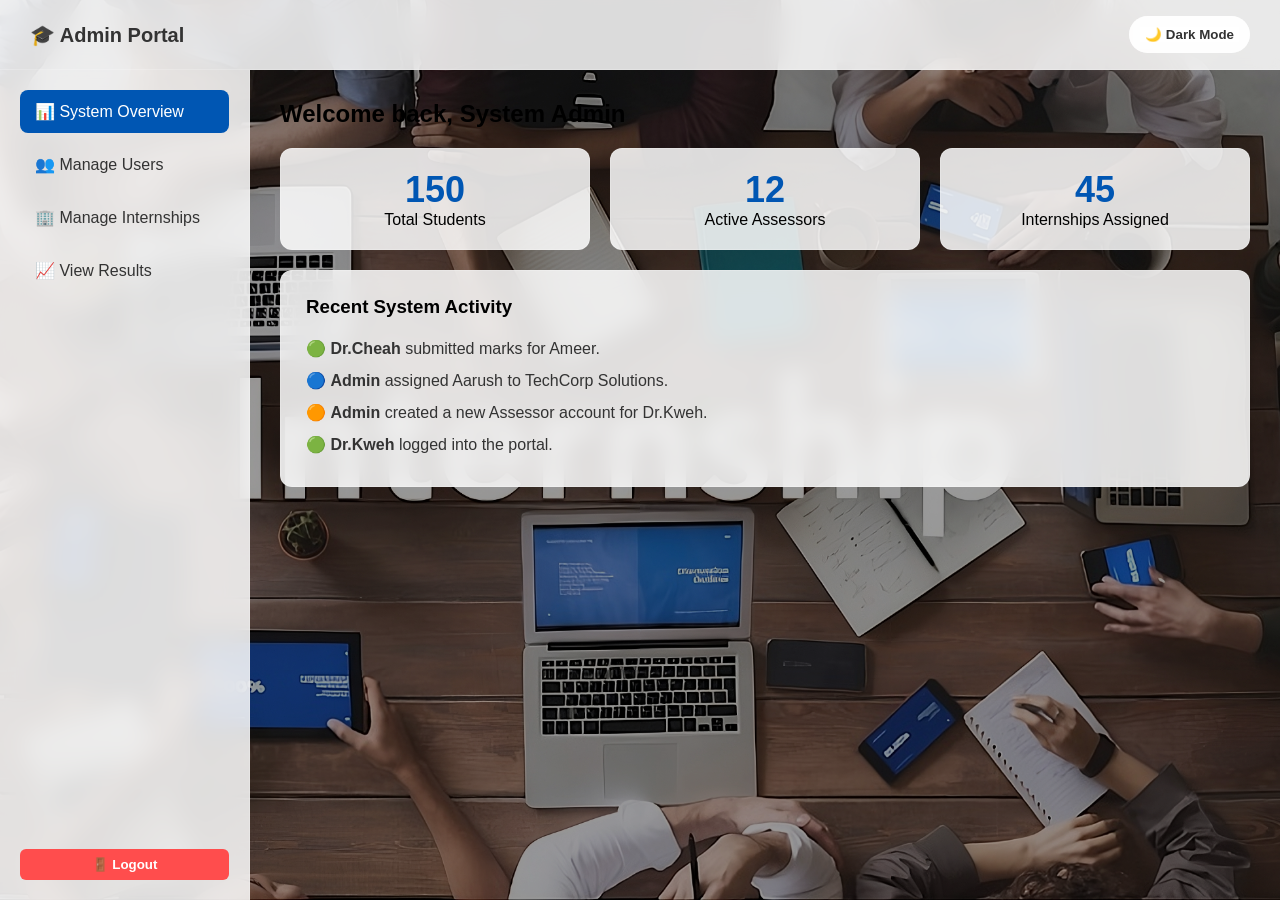
<file: Front-End Development/admin_dashboard.html>
<!DOCTYPE html>
<html lang="en">
<head>
    <meta charset="UTF-8">
    <meta name="viewport" content="width=device-width, initial-scale=1.0">
    <title>Admin Dashboard - Internship Management</title>
    <link rel="stylesheet" href="CSS/style.css">
</head>
<body class="dashboard-body">

    <nav class="top-nav">
        <div class="nav-logo">🎓 Admin Portal</div>
        <div class="nav-right-controls">
            <button id="themeToggle" class="theme-btn dashboard-theme-btn">🌙 Dark Mode</button>
            
        </div>
    </nav>

    <div class="dashboard-container">
        <aside class="sidebar">
            <button class="tab-btn active" onclick="openTab('dashboardHome')">📊 System Overview</button>
            <button class="tab-btn" onclick="openTab('userManage')">👥 Manage Users</button>
            <button class="tab-btn" onclick="openTab('internManage')">🏢 Manage Internships</button>
            <button class="tab-btn" onclick="openTab('viewResults')">📈 View Results</button>

            <button class="logout-btn sidebar-logout" onclick="window.location.href='Login_Page.html'">🚪 Logout</button>
        </aside>

        <main class="content-area">
            
            <section id="dashboardHome" class="tab-content active-tab">
                <h2>Welcome back, System Admin</h2>
                <div class="kpi-grid">
                    <div class="kpi-card"><h3>150</h3><p>Total Students</p></div>
                    <div class="kpi-card"><h3>12</h3><p>Active Assessors</p></div>
                    <div class="kpi-card"><h3>45</h3><p>Internships Assigned</p></div>
                </div>
                
                <div class="glass-panel" style="margin-top: 20px;">
                    <h3>Recent System Activity</h3>
                    <ul style="list-style: none; padding-top: 15px; color: var(--text-main); line-height: 2;">
                        <li>🟢 <strong>Dr.Cheah</strong> submitted marks for Ameer.</li>
                        <li>🔵 <strong>Admin</strong> assigned Aarush to TechCorp Solutions.</li>
                        <li>🟠 <strong>Admin</strong> created a new Assessor account for Dr.Kweh.</li>
                        <li>🟢 <strong>Dr.Kweh</strong> logged into the portal.</li>
                    </ul>
                </div>
            </section>

            <section id="userManage" class="tab-content">
                <h2>Manage System Users</h2>
                <p style="color: var(--text-muted); margin-bottom: 15px;">Add, update, or delete Student and Assessor profiles.</p>
                
                <div class="dashboard-grid">
                    <div class="glass-panel">
                        <h3>➕ Add New Student</h3>
                        <form class="grid-form" id="addStudentForm">
                            <div class="input-group">
                                <label>Student ID</label>
                                <input type="text" placeholder="e.g. 1044123">
                            </div>
                            <div class="input-group">
                                <label>Student Name</label>
                                <input type="text" placeholder="Full Name">
                            </div>
                            <div class="input-group">
                                <label>Programme</label>
                                <input type="text" placeholder="e.g. Software Eng.">
                            </div>
                            <button type="submit" class="login-btn">Save Student</button>
                        </form>

                        <h3>➕ Create Assessor Account</h3>
                        <form class="grid-form" id="addAssessorForm">
                            <div class="input-group">
                                <label>Assessor Name</label>
                                <input type="text" placeholder="e.g. Dr. Alan Turing">
                            </div>
                            <div class="input-group">
                                <label>Email / Username</label>
                                <input type="text" placeholder="alan@university.edu">
                            </div>
                            <button type="submit" class="login-btn">Create Account</button>
                        </form>
                    </div>

                    <div class="glass-panel" style="overflow-y: auto; max-height: 500px;">
                        <h3>Registered Students</h3>
                        <table class="data-table">
                            <thead><tr><th>ID</th><th>Name</th><th>Programme</th><th>Action</th></tr></thead>
                            <tbody>
                                <tr><td>1001</td><td>Alice Johnson</td><td>Software Eng.</td><td><button>✏️</button> <button>🗑️</button></td></tr>
                                <tr><td>1002</td><td>Bob Williams</td><td>Computer Sci.</td><td><button>✏️</button> <button>🗑️</button></td></tr>
                                <tr><td>1003</td><td>Charlie Brown</td><td>Data Sci.</td><td><button>✏️</button> <button>🗑️</button></td></tr>
                            </tbody>
                        </table>

                        <h3 style="margin-top: 30px;">Authorized Assessors</h3>
                        <table class="data-table">
                            <thead><tr><th>ID</th><th>Name</th><th>Email</th></tr></thead>
                            <tbody>
                                <tr><td>A01</td><td>Dr. Smith</td><td>smith@univ.edu</td></tr>
                                <tr><td>A02</td><td>Dr. Lee</td><td>lee@univ.edu</td></tr>
                            </tbody>
                        </table>
                    </div>
                </div>
            </section>

            <section id="internManage" class="tab-content">
                <h2>Internship Assignments</h2>
                
                <div class="dashboard-grid">
                    <div class="glass-panel">
                        <h3>🔗 Assign Student to Assessor</h3>
                        <form class="grid-form" id="assignInternshipForm">
                            <div class="input-group">
                                <label>Select Student</label>
                                <input type="text" placeholder="Search Student ID...">
                            </div>
                            
                            <div class="input-group">
                                <label>Assign Assessor</label>
                                <div style="display: flex; gap: 10px;">
                                    <input type="text" id="assignAssessorInput" placeholder="Assessor Name..." style="flex-grow: 1;">
                                    <button type="button" id="smartAssignBtn" class="theme-btn" style="position: static; padding: 12px; margin: 0;" title="Auto-Suggest Best Assessor">✨</button>
                                </div>
                                <small id="smartAssignReason" style="color: #23d5ab; display: none; margin-top: 8px; font-weight: bold; font-size: 12px;"></small>
                            </div>

                            <div class="input-group" style="grid-column: span 2;">
                                <label>Internship Company Name</label>
                                <input type="text" placeholder="e.g. TechCorp Solutions">
                            </div>
                            <button type="submit" class="login-btn">Confirm Assignment</button>
                        </form>
                    </div>

                    <div class="glass-panel">
                        <h3>Current Assignments</h3>
                        <table class="data-table">
                            <thead><tr><th>Student</th><th>Company</th><th>Assessor</th></tr></thead>
                            <tbody>
                                <tr><td>Alice J.</td><td>Google</td><td>Dr. Smith</td></tr>
                                <tr><td>Bob W.</td><td>Microsoft</td><td>Dr. Lee</td></tr>
                                <tr><td>Charlie B.</td><td>Amazon</td><td>Dr. Smith</td></tr>
                            </tbody>
                        </table>
                    </div>
                </div>
            </section>

            <section id="viewResults" class="tab-content">
                <h2>Student Results Overview</h2>
                <div class="glass-panel">
                    <div class="input-group" style="margin-bottom: 20px;">
                        <input type="text" id="searchBar" placeholder="🔍 Live search by Student ID or Name..." onkeyup="filterTable()">
                    </div>
                    
                    <table class="data-table" id="resultsTable">
                        <thead>
                            <tr>
                                <th>Student ID</th>
                                <th>Name</th>
                                <th>Company</th>
                                <th>Assessor</th>
                                <th>Final Score</th>
                            </tr>
                        </thead>
                        <tbody>
                            <tr><td>1001</td><td>Alice Johnson</td><td>Google</td><td>Dr. Smith</td><td>85%</td></tr>
                            <tr><td>1002</td><td>Bob Williams</td><td>Microsoft</td><td>Dr. Lee</td><td>92%</td></tr>
                            <tr><td>1003</td><td>Charlie Brown</td><td>Amazon</td><td>Dr. Smith</td><td>78%</td></tr>
                        </tbody>
                    </table>
                </div>
                <button type="button" class="login-btn" id="exportCsvBtn" style="margin-top: 20px; width: auto; padding: 10px 20px; display: inline-flex; align-items: center; gap: 8px;">📥 Export Data to CSV
                </button>
            </section>

        </main>
    </div>

    <script src="JAVASCRIPT/script.js"></script>
</body>
</html>
</file>
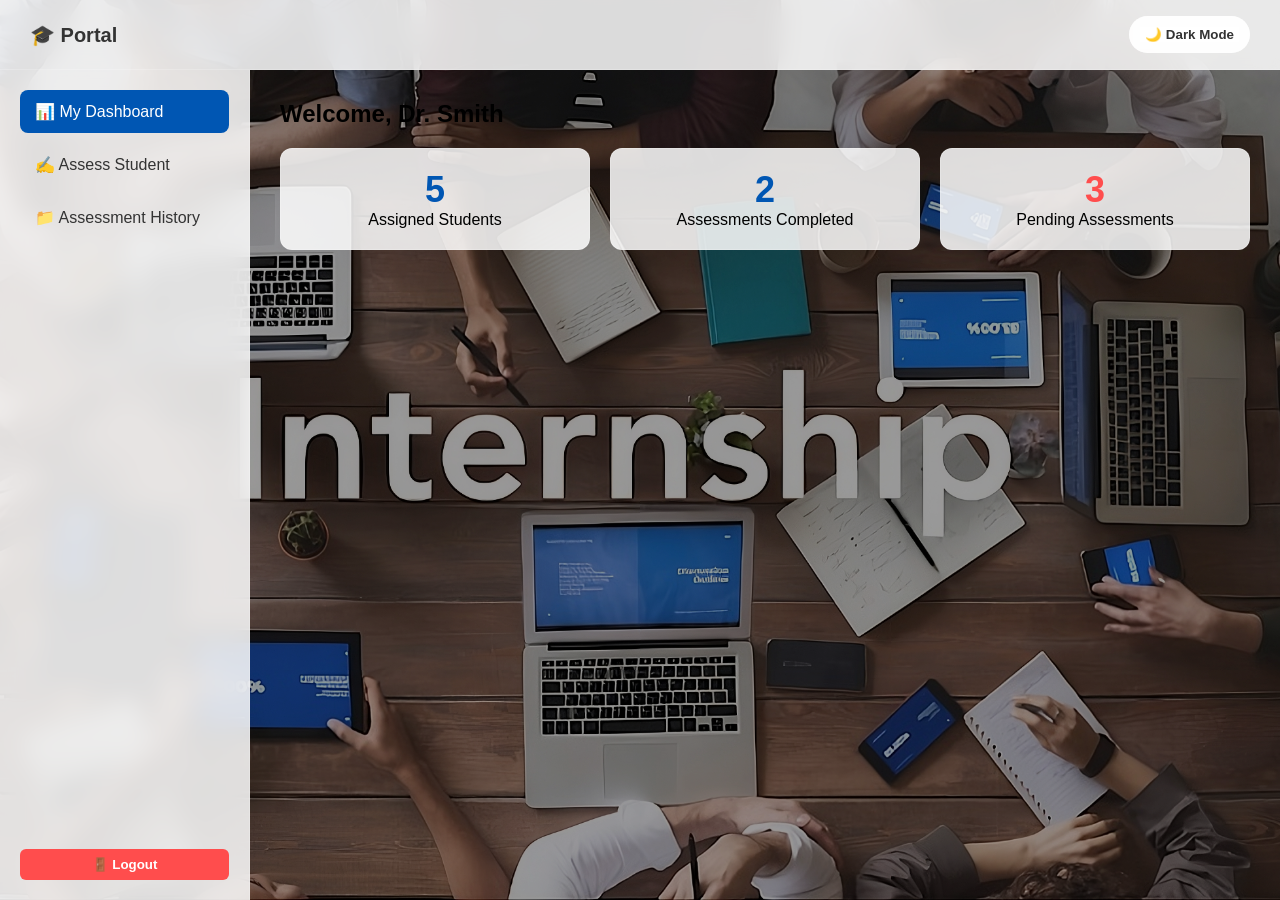
<file: Front-End Development/assessor_dashboard.html>
<!DOCTYPE html>
<html lang="en">
<head>
    <meta charset="UTF-8">
    <meta name="viewport" content="width=device-width, initial-scale=1.0">
    <title>Assessor Dashboard - Internship Management</title>
    <link rel="stylesheet" href="CSS/style.css">
</head>
<body class="dashboard-body">

    <nav class="top-nav">
        <div class="nav-logo">🎓 Portal</div> <button id="themeToggle" class="theme-btn dashboard-theme-btn">🌙 Dark Mode</button>
    </nav>

    <div class="dashboard-container">
        <aside class="sidebar">
            <button class="tab-btn active" onclick="openTab('assessorHome')">📊 My Dashboard</button>
            <button class="tab-btn" onclick="openTab('assessStudent')">✍️ Assess Student</button>
            <button class="tab-btn" onclick="openTab('viewHistory')">📁 Assessment History</button>

            <button class="logout-btn sidebar-logout" onclick="window.location.href='Login_Page.html'">🚪 Logout</button>
        </aside>

        <main class="content-area">
            
            <section id="assessorHome" class="tab-content active-tab">
                <h2>Welcome, Dr. Smith</h2>
                <div class="kpi-grid">
                    <div class="kpi-card"><h3>5</h3><p>Assigned Students</p></div>
                    <div class="kpi-card"><h3>2</h3><p>Assessments Completed</p></div>
                    <div class="kpi-card"><h3 style="color: #ff4d4d;">3</h3><p>Pending Assessments</p></div>
                </div>
            </section>

            <section id="assessStudent" class="tab-content">
                <h2>Student Assessment Form</h2>
                <p style="color: var(--text-muted); margin-bottom: 15px;">Scores will calculate automatically. Maximum weightages are strictly enforced.</p>
                
                <div class="glass-panel">
                    <form id="gradingForm" class="grid-form">
                        
                        <div class="input-group" style="grid-column: span 2;">
                            <label>Select Assigned Student</label>
                            <select class="custom-select" style="width: 100%; padding: 12px; border-radius: 6px; background: var(--input-bg); color: var(--text-main); border: 1px solid var(--input-border);">
                                <option value="">-- Choose a student --</option>
                                <option value="1001">1001 - Alice Johnson (Google)</option>
                                <option value="1003">1003 - Charlie Brown (Amazon)</option>
                            </select>
                        </div>

                        <div class="input-group">
                            <label>Undertaking Tasks (10%)</label>
                            <input type="number" class="mark-input" data-max="10" min="0" max="10" placeholder="Max 10">
                        </div>
                        <div class="input-group">
                            <label>Health & Safety (10%)</label>
                            <input type="number" class="mark-input" data-max="10" min="0" max="10" placeholder="Max 10">
                        </div>
                        <div class="input-group">
                            <label>Connectivity/Knowledge (10%)</label>
                            <input type="number" class="mark-input" data-max="10" min="0" max="10" placeholder="Max 10">
                        </div>
                        <div class="input-group">
                            <label>Report Presentation (15%)</label>
                            <input type="number" class="mark-input" data-max="15" min="0" max="15" placeholder="Max 15">
                        </div>
                        <div class="input-group">
                            <label>Clarity of Language (10%)</label>
                            <input type="number" class="mark-input" data-max="10" min="0" max="10" placeholder="Max 10">
                        </div>
                        <div class="input-group">
                            <label>Lifelong Learning (15%)</label>
                            <input type="number" class="mark-input" data-max="15" min="0" max="15" placeholder="Max 15">
                        </div>
                        <div class="input-group">
                            <label>Project Management (15%)</label>
                            <input type="number" class="mark-input" data-max="15" min="0" max="15" placeholder="Max 15">
                        </div>
                        <div class="input-group">
                            <label>Time Management (15%)</label>
                            <input type="number" class="mark-input" data-max="15" min="0" max="15" placeholder="Max 15">
                        </div>

                        <div class="input-group" style="grid-column: span 2;">
                            <label>Qualitative Comments & Feedback</label>
                            <textarea rows="4" placeholder="Provide justification for the scores given..." style="width: 100%; padding: 12px; border-radius: 6px; background: var(--input-bg); color: var(--text-main); border: 1px solid var(--input-border); resize: vertical;"></textarea>
                        </div>

                        <div class="score-display" style="grid-column: span 2; text-align: right; margin-top: 10px; margin-bottom: 20px;">
                            <h2 style="color: var(--text-main);">Live Total: <span id="liveTotal" style="color: var(--primary); font-size: 32px;">0</span> / 100</h2>
                            <p id="gradeStatus" style="font-weight: bold;"></p>
                        </div>

                        <button type="button" class="login-btn" id="submitMarksBtn">💾 Submit Final Assessment</button>
                    </form>
                </div>
            </section>

            <section id="viewHistory" class="tab-content">
                <h2>Completed Assessments</h2>
                <div class="glass-panel">
                    <table class="data-table" id="resultsTable">
                        <thead>
                            <tr>
                                <th>Student ID</th>
                                <th>Name</th>
                                <th>Company</th>
                                <th>Final Score</th>
                                <th>Status</th>
                            </tr>
                        </thead>
                        <tbody>
                            <tr><td>1004</td><td>Diana Prince</td><td>Meta</td><td>88%</td><td>✅ Submitted</td></tr>
                            <tr><td>1005</td><td>Evan Wright</td><td>Netflix</td><td>94%</td><td>✅ Submitted</td></tr>
                        </tbody>
                    </table>
                </div>
                <button type="button" class="login-btn" id="exportCsvBtn" style="margin-top: 20px; width: auto; padding: 10px 20px; display: inline-flex; align-items: center; gap: 8px;">📥 Export Data to CSV
                </button>
            </section>

        </main>
    </div>

    <script src="JAVASCRIPT/script.js"></script>
</body>
</html>
</file>
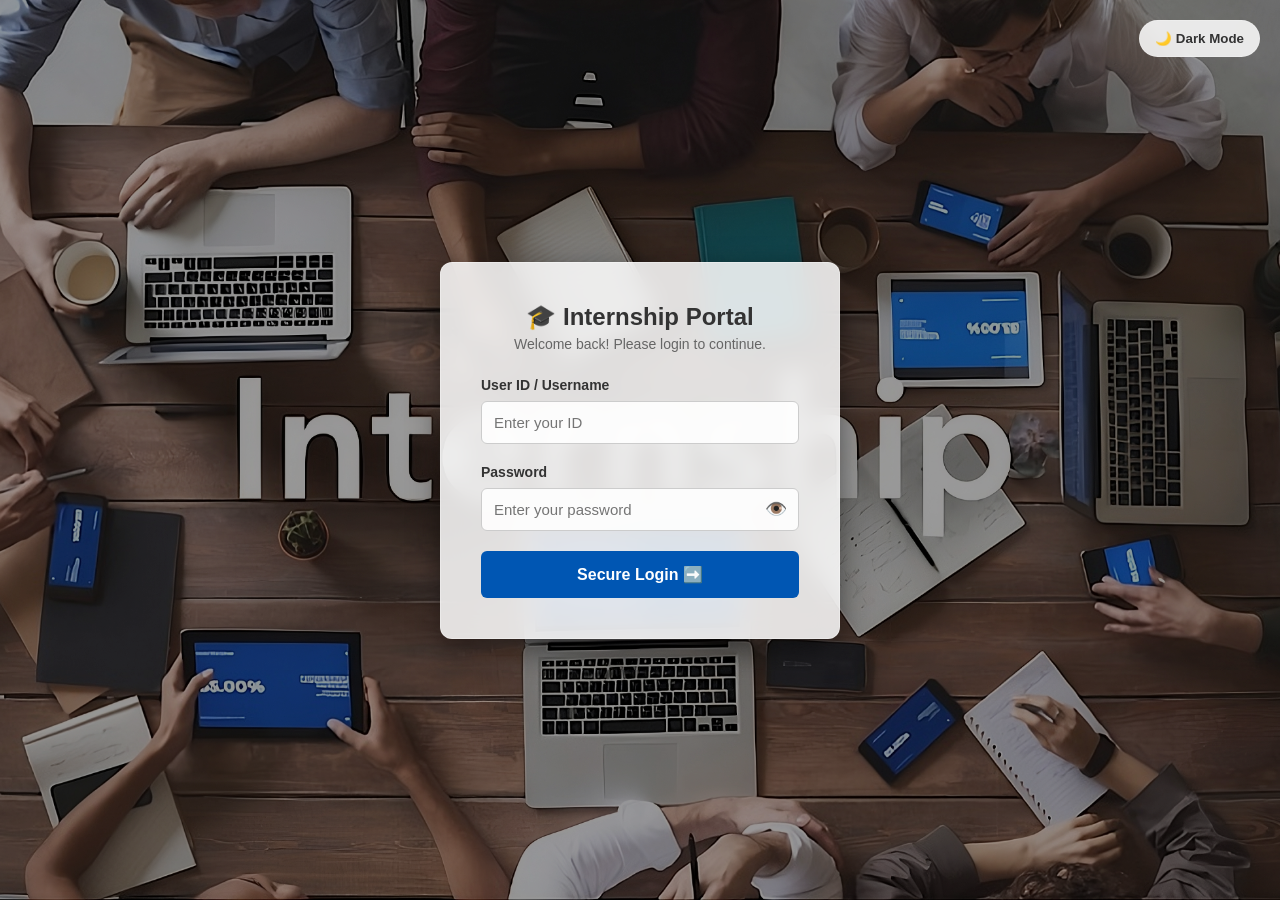
<file: Front-End Development/Login_Page.html>
<!DOCTYPE html>
<html lang="en">
<head>
    <meta charset="UTF-8">
    <meta name="viewport" content="width=device-width, initial-scale=1.0">
    <title>Login - Internship Management</title>
    <link rel="stylesheet" href="CSS/style.css">
</head>
<body>

    <button id="themeToggle" class="theme-btn">🌙 Dark Mode</button>

    <div class="login-container" id="loginCard">
        <div class="login-header">
            <h2>🎓 Internship Portal</h2>
            <p>Welcome back! Please login to continue.</p>
        </div>

        <form id="loginForm">
            <div class="input-group">
                <label for="username">User ID / Username</label>
                <input type="text" id="username" placeholder="Enter your ID" autocomplete="off">
            </div>

            <div class="input-group">
                <label for="password">Password</label>
                <div class="password-wrapper">
                    <input type="password" id="password" placeholder="Enter your password">
                    <span class="toggle-password" id="showPasswordIcon">👁️</span>
                </div>
            </div>

            <div id="errorMessage" class="error-text">
                ⚠️ <span id="errorTextSpan"></span>
            </div>

            <div id="contactAdminHelper" style="display: none; margin-bottom: 20px; font-size: 14px; text-align: center;">
                <span style="color: var(--text-muted);">Need help?</span> 
                <a href="mailto:admin@notthingham.edu?subject=Password Reset Request&body=Hello Admin, I am locked out of my account. Please help me reset my password." style="color: var(--primary); text-decoration: none; font-weight: bold;">Contact System Admin</a>
            </div>

            <button type="submit" class="login-btn" id="loginBtn">
                Secure Login ➡️
            </button>
        </form>
    </div>

    <script src="JAVASCRIPT/script.js"></script>
</body>
</html>
</file>
<file: Front-End Development/CSS/style.css>
/* Standard System Fonts & Variables */
:root {
    /* Glassmorphism background for the card */
    --card-bg: rgba(255, 255, 255, 0.85); 
    --text-main: #333333;
    --text-muted: #666666;
    --primary: #0056b3;
    --primary-hover: #004494;
    --input-border: #cccccc;
    --input-bg: rgba(255, 255, 255, 0.9);
}

body.dark-mode {
    /* Dark glassmorphism background */
    --card-bg: rgba(30, 30, 30, 0.85); 
    --text-main: #ffffff;
    --text-muted: #bbbbbb;
    --primary: #4da3ff;
    --primary-hover: #1a8cff;
    --input-border: #555555;
    --input-bg: rgba(0, 0, 0, 0.6);
}

* {
    margin: 0;
    padding: 0;
    box-sizing: border-box;
    font-family: Arial, Helvetica, sans-serif;
}

/* Background Image Setup */
body {
    height: 100vh;
    display: flex;
    justify-content: center;
    align-items: center;
        background-image: url('LoginPic.png'); 
    background-size: cover;
    background-position: center;
    background-attachment: fixed;
    position: relative;
    z-index: 1;
}

/* This adds a subtle dark tint over your picture so the white card is easy to read */
body::before {
    content: "";
    position: absolute;
    top: 0; left: 0; right: 0; bottom: 0;
    background: rgba(0, 0, 0, 0.4);
    z-index: -1;
}

/* Login Card Styling (Now with Frosted Glass Effect) */
.login-container {
    background: var(--card-bg);
    /* This creates the frosted glass blur effect over your image */
    backdrop-filter: blur(12px); 
    -webkit-backdrop-filter: blur(12px);
    border: 1px solid rgba(255, 255, 255, 0.3);
    
    padding: 40px;
    border-radius: 12px;
    box-shadow: 0 10px 30px rgba(0,0,0,0.5);
    width: 100%;
    max-width: 400px;
    transform: translateY(20px);
    animation: slideUp 0.6s ease forwards;
}

@keyframes slideUp {
    to { transform: translateY(0); }
}

.login-header {
    text-align: center;
    margin-bottom: 25px;
}

.login-header h2 {
    color: var(--text-main);
    margin-bottom: 5px;
}

.login-header p {
    color: var(--text-muted);
    font-size: 14px;
}

/* Inputs */
.input-group {
    margin-bottom: 20px;
}

.input-group label {
    display: block;
    color: var(--text-main);
    margin-bottom: 8px;
    font-weight: bold;
    font-size: 14px;
}

.password-wrapper {
    position: relative;
}

.input-group input {
    width: 100%;
    padding: 12px;
    border: 1px solid var(--input-border);
    border-radius: 6px;
    background: var(--input-bg);
    color: var(--text-main);
    font-size: 15px;
    outline: none;
    transition: border 0.3s;
}

.input-group input:focus {
    border-color: var(--primary);
}

.toggle-password {
    position: absolute;
    right: 12px;
    top: 50%;
    transform: translateY(-50%);
    cursor: pointer;
    font-size: 18px;
}

/* Button */
.login-btn {
    width: 100%;
    padding: 14px;
    background: var(--primary);
    color: white;
    border: none;
    border-radius: 6px;
    font-size: 16px;
    font-weight: bold;
    cursor: pointer;
    transition: background 0.3s, transform 0.1s;
}

.login-btn:hover {
    background: var(--primary-hover);
}

.login-btn:active {
    transform: scale(0.98);
}

/* Error Validation */
.error-text {
    color: #ff4d4d;
    font-size: 14px;
    margin-bottom: 15px;
    display: none;
    background: rgba(255, 77, 77, 0.1);
    padding: 10px;
    border-radius: 6px;
    border: 1px solid #ff4d4d;
}

/* Shake Animation for Invalid Login */
.shake {
    animation: shake 0.4s ease-in-out;
}

@keyframes shake {
    0%, 100% { transform: translateX(0); }
    25% { transform: translateX(-8px); }
    50% { transform: translateX(8px); }
    75% { transform: translateX(-8px); }
}

/* Floating Theme Button */
.theme-btn {
    position: absolute;
    top: 20px;
    right: 20px;
    padding: 10px 15px;
    background: var(--card-bg);
    backdrop-filter: blur(5px);
    border: 1px solid rgba(255, 255, 255, 0.2);
    color: var(--text-main);
    border-radius: 20px;
    cursor: pointer;
    font-weight: bold;
    transition: 0.3s;
}

.theme-btn:hover {
    transform: scale(1.05);
}








/* --- DASHBOARD STYLES --- */
.dashboard-body {
    display: block;
    height: 100vh;
    overflow: hidden; /* Prevents whole page scrolling */
}

/* Top Navigation */
.top-nav {
    display: flex;
    justify-content: space-between;
    align-items: center;
    padding: 15px 30px;
    background: var(--card-bg);
    backdrop-filter: blur(12px);
    border-bottom: 1px solid rgba(255, 255, 255, 0.2);
    height: 70px;
}

.nav-logo {
    font-size: 20px;
    font-weight: bold;
    color: var(--text-main);
}

.logout-btn {
    background: #ff4d4d;
    color: white;
    border: none;
    padding: 8px 15px;
    border-radius: 6px;
    cursor: pointer;
    font-weight: bold;
}

/* Dashboard Layout */
.dashboard-container {
    display: flex;
    height: calc(100vh - 70px);
}

/* Sidebar */
.sidebar {
    width: 250px;
    background: var(--card-bg);
    backdrop-filter: blur(12px);
    border-right: 1px solid rgba(255, 255, 255, 0.2);
    padding: 20px;
    display: flex;
    flex-direction: column;
    gap: 10px;
}

.tab-btn {
    padding: 12px 15px;
    background: transparent;
    border: none;
    text-align: left;
    font-size: 16px;
    color: var(--text-main);
    cursor: pointer;
    border-radius: 8px;
    transition: 0.3s;
}

.tab-btn:hover, .tab-btn.active {
    background: var(--primary);
    color: white;
}

/* Main Content Area */
.content-area {
    flex-grow: 1;
    padding: 30px;
    overflow-y: auto;
}

.tab-content {
    display: none; /* Hidden by default */
    animation: fadeIn 0.4s ease;
}

.active-tab {
    display: block; /* Shows the active section */
}

@keyframes fadeIn {
    from { opacity: 0; transform: translateY(10px); }
    to { opacity: 1; transform: translateY(0); }
}

.glass-panel {
    background: var(--card-bg);
    backdrop-filter: blur(12px);
    padding: 25px;
    border-radius: 12px;
    border: 1px solid rgba(255, 255, 255, 0.2);
    margin-top: 20px;
}

/* Grid Forms & KPIs */
.kpi-grid {
    display: flex;
    gap: 20px;
    margin-top: 20px;
}

.kpi-card {
    flex: 1;
    background: var(--card-bg);
    padding: 20px;
    border-radius: 12px;
    text-align: center;
    border: 1px solid rgba(255, 255, 255, 0.2);
}

.kpi-card h3 {
    font-size: 36px;
    color: var(--primary);
}

.grid-form {
    display: grid;
    grid-template-columns: 1fr 1fr;
    gap: 15px;
}

.grid-form .login-btn {
    grid-column: span 2; /* Makes button span full width */
}

/* Tables */
.data-table {
    width: 100%;
    border-collapse: collapse;
    margin-top: 15px;
    color: var(--text-main);
}

.data-table th, .data-table td {
    padding: 12px;
    text-align: left;
    border-bottom: 1px solid rgba(255, 255, 255, 0.2);
}

.data-table th {
    background: rgba(0, 0, 0, 0.05);
}

/* Dashboard Dual Column Grid */
.dashboard-grid {
    display: grid;
    grid-template-columns: 1fr 1fr;
    gap: 20px;
    align-items: start; /* Prevents columns from stretching unnecessarily */
}

/* Action Buttons in Tables */
.data-table button {
    background: transparent;
    border: none;
    cursor: pointer;
    font-size: 16px;
    transition: 0.2s;
}

.data-table button:hover {
    transform: scale(1.2);
}

/* Fix for Dashboard Nav Buttons */
.nav-right-controls {
    display: flex;
    align-items: center;
    gap: 15px;
}

.dashboard-theme-btn {
    position: relative; /* Overrides the absolute position */
    top: 0;
    right: 0;
}



.sidebar-logout {
    margin-top: auto;
    width: 100%;
    text-align: center;
}







/* --- TOAST NOTIFICATION SYSTEM --- */
.toast-container {
    position: fixed;
    top: 20px;
    right: 20px;
    z-index: 9999;
    display: flex;
    flex-direction: column;
    gap: 10px;
}

.toast {
    background: var(--card-bg);
    color: var(--text-main);
    border-left: 5px solid var(--primary);
    padding: 15px 25px;
    border-radius: 8px;
    box-shadow: 0 5px 15px rgba(0,0,0,0.3);
    backdrop-filter: blur(10px);
    transform: translateX(120%);
    transition: transform 0.4s cubic-bezier(0.68, -0.55, 0.265, 1.55);
    font-weight: bold;
}

.toast.show {
    transform: translateX(0);
}

.toast.success { border-left-color: #23d5ab; }
.toast.error { border-left-color: #ff4d4d; }
</file>
